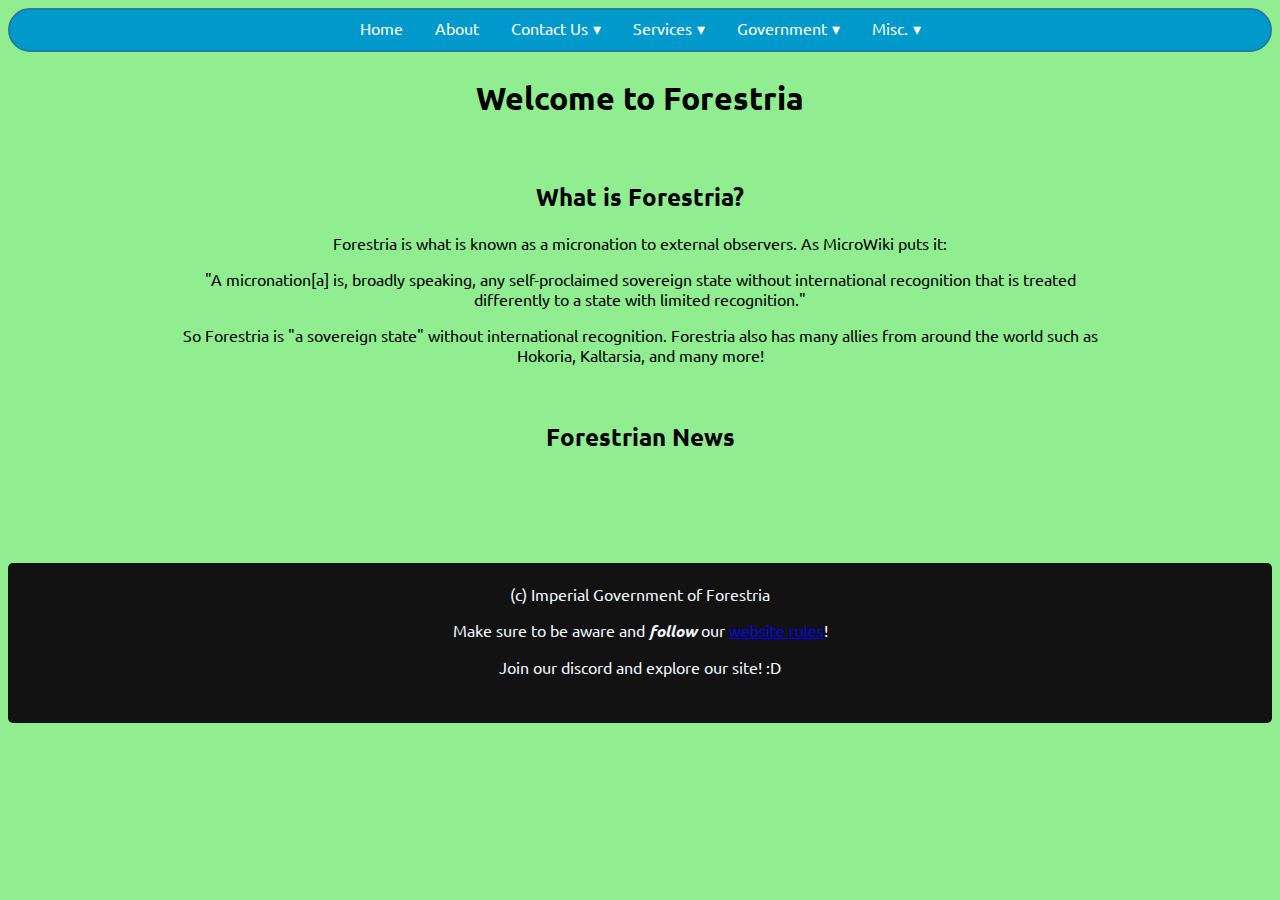
<file: index.html>
<!DOCTYPE html>
<!--UR MOM - What does skibidi ohio rizz mean?
9128345373831272384947
-->
<head>
    <title>Forestria - Main Page</title>
    <link type="icon" href="images/favicon.ico" type="image/x-icon">
    <link rel="stylesheet" href="styling/index.css">
    <link href='http://fonts.googleapis.com/css?family=Ubuntu&subset=cyrillic,latin' rel='stylesheet' type='text/css'/>

</head>
<script>
    function updatemenu() {
        if (document.getElementById('responsive-menu').checked == true) {
            document.getElementById('menu').style.borderBottomRightRadius = '0';
            document.getElementById('menu').style.borderBottomLeftRadius = '0';
        }else{
            document.getElementById('menu').style.borderRadius = '6px';
        }
    }

</script>
<html style="background-color: lightgreen;">
    <!-- Navbar -->
    <nav id='menu'>
        <input type='checkbox' id='responsive-menu' onclick='updatemenu()'><label></label>
        <ul>
          <li><a href='index.html'>Home</a></li>
          <li><a href='about.html'>About</a></li>
          <li><a class='dropdown-arrow' href='contact.html'>Contact Us</a>
            <ul class='sub-menus'>
              <li><a href='https://discord.gg/pZpnPRdWC9'>Discord</a></li>
            </ul>
          </li>
          <li><a class='dropdown-arrow' href='#'>Services</a>
            <ul class='sub-menus'>
              <li><a href='citizenship.html'>Citizenship</a></li>
              <li><a href='ibs.html'>Imperial Border Service</a></li>
              <li><a href='census.html'>Census</a></li>
              <li><a href='diplomacy.html'>Diplomacy</a></li>
            </ul>
          </li>
          <li><a class='dropdown-arrow' href='#'>Government</a>
            <ul class='sub-menus'>
              <li><a href='imperator.html'>Imperial Office</a></li>
              <li><a href='parliament.html'>Parliament</a></li>
              <li><a href='courts.html'>Court System</a></li>
              <li><a href='https://constitution.forestria.xyz'>Constitution</a></li>
              <li><a href='religion.html'>Religion</a></li>
            </ul>
          </li>
          <li><a class='dropdown-arrow' href='#'>Misc.</a>
            <ul class='sub-menus'>
              <li><a href='https://cbit.forestria.xyz/home.html'>CBit Interactive</a></li>
              <li><a href='https://portfolio.forestria.xyz/home.html'>Portfolio</a></li>
              <li><a href='https://catholic.forestria.xyz'>Catholic Wiki</a></li>
              <li><a href='https://misc.forestria.xyz'>Misc.</a></li>
              <li><a href='https://media.forestria.xyz'>Media</a></li>
            </ul>
          </li>
        </ul>
      </nav>

      <!-- Main website content -->
      <!-- Main top image? -->

      <!-- Main body -->
      <main>
        <h1>Welcome to <strong>Forestria</strong></h1>
        <br>
        <h2>What is Forestria?</h2>
        <p>
            Forestria is what is known as a micronation to external observers.
            As MicroWiki puts it:
        </p>
        <blockquote cite="https://micronations.wiki/wiki/Micronation">
            "A micronation[a] is, broadly speaking, any self-proclaimed sovereign state without
            international recognition that is treated differently to a state with limited
            recognition."
        </blockquote>
        <p>
            So Forestria is "a sovereign state" without international recognition.
            Forestria also has many allies from around the world such as Hokoria,
            Kaltarsia, and many more!
        </p>
        <br>
        <h2>Forestrian News</h2>
      </main>
      <footer>
        <p>(c) Imperial Government of Forestria</p>
        <p>Make sure to be aware and <em><i><strong>follow</strong></i></em> our <a href="https://media.forestria.xyz/website/rules.pdf">website rules</a>!</p>
        <p>Join our discord and explore our site! :D</p>
      </footer>
</html>
</file>
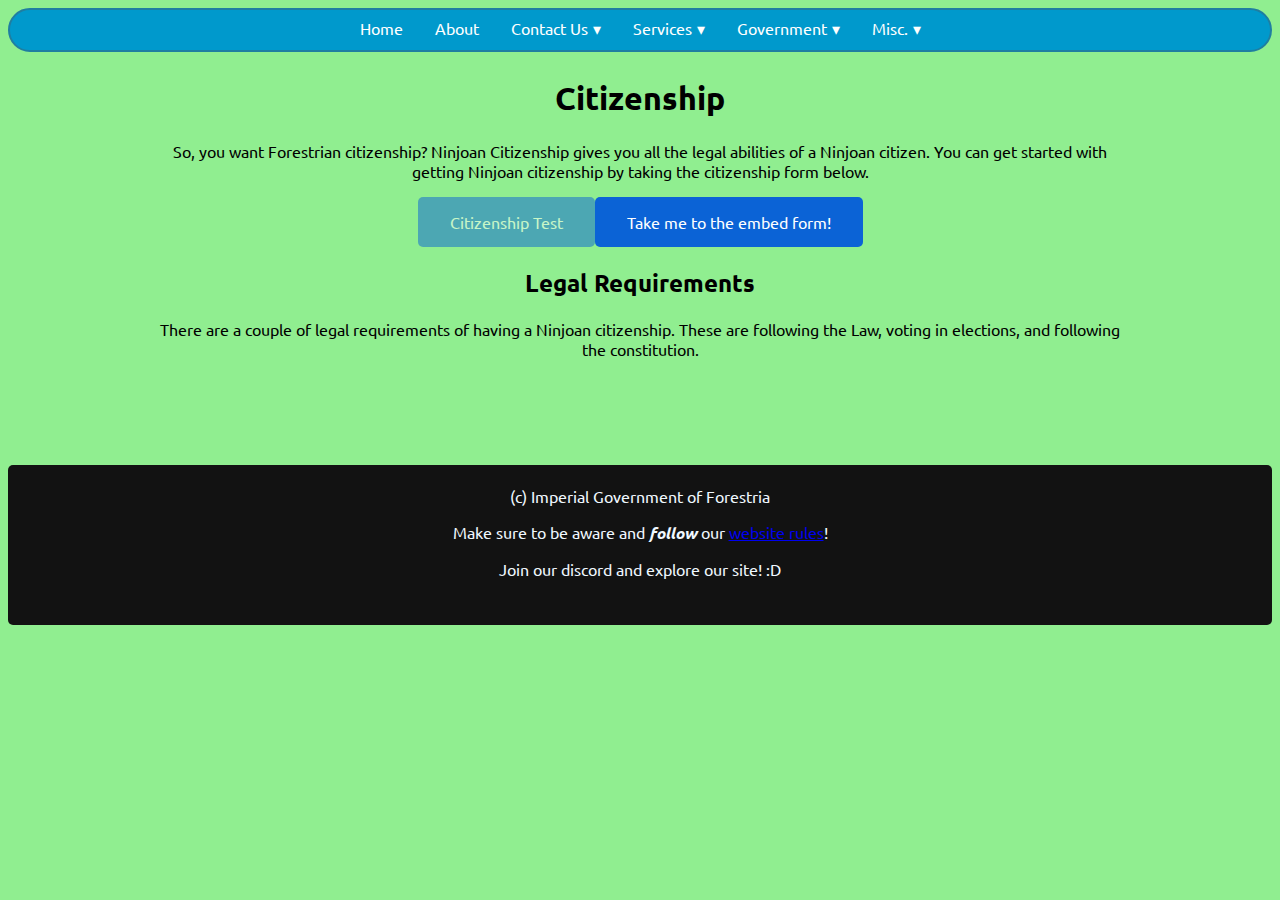
<file: citizenship.html>
<!DOCTYPE html>
<!--UR MOM - What does skibidi ohio rizz mean?
9128345373831272384947
-->
<head>
    <title>Forestria - Main Page</title>
    <link type="icon" href="images/favicon.png" type="image/x-icon">
    <link rel="stylesheet" href="styling/index.css">
    <link href='http://fonts.googleapis.com/css?family=Ubuntu&subset=cyrillic,latin' rel='stylesheet' type='text/css'/>

</head>
<script>
    function updatemenu() {
        if (document.getElementById('responsive-menu').checked == true) {
            document.getElementById('menu').style.borderBottomRightRadius = '0';
            document.getElementById('menu').style.borderBottomLeftRadius = '0';
        }else{
            document.getElementById('menu').style.borderRadius = '6px';
        }
    }

</script>
<html style="background-color: lightgreen;">
    <!-- Navbar -->
    <nav id='menu'>
      <input type='checkbox' id='responsive-menu' onclick='updatemenu()'><label></label>
      <ul>
        <li><a href='index.html'>Home</a></li>
        <li><a href='about.html'>About</a></li>
        <li><a class='dropdown-arrow' href='contact.html'>Contact Us</a>
          <ul class='sub-menus'>
            <li><a href='https://discord.gg/pZpnPRdWC9'>Discord</a></li>
          </ul>
        </li>
        <li><a class='dropdown-arrow' href='#'>Services</a>
          <ul class='sub-menus'>
            <li><a href='citizenship.html'>Citizenship</a></li>
            <li><a href='ibs.html'>Imperial Border Service</a></li>
            <li><a href='census.html'>Census</a></li>
            <li><a href='diplomacy.html'>Diplomacy</a></li>
          </ul>
        </li>
        <li><a class='dropdown-arrow' href='#'>Government</a>
          <ul class='sub-menus'>
            <li><a href='imperator.html'>Imperial Office</a></li>
            <li><a href='parliament.html'>Parliament</a></li>
            <li><a href='courts.html'>Court System</a></li>
            <li><a href='https://constitution.forestria.xyz'>Constitution</a></li>
            <li><a href='religion.html'>Religion</a></li>
          </ul>
        </li>
        <li><a class='dropdown-arrow' href='#'>Misc.</a>
          <ul class='sub-menus'>
            <li><a href='https://cbit.forestria.xyz/home.html'>CBit Interactive</a></li>
            <li><a href='https://portfolio.forestria.xyz/home.html'>Portfolio</a></li>
            <li><a href='https://catholic.forestria.xyz'>Catholic Wiki</a></li>
            <li><a href='https://misc.forestria.xyz'>Misc.</a></li>
            <li><a href='https://media.forestria.xyz'>Media</a></li>
          </ul>
        </li>
      </ul>
    </nav>

      <!-- Main website content -->
      <!-- Main top image? -->

      <!-- Main body -->
      <main>
        <h1>Citizenship</h1>
        <p>So, you want Forestrian citizenship? Ninjoan Citizenship gives you all the legal abilities of a Ninjoan citizen. You can get started with getting Ninjoan citizenship by taking the citizenship form below.</p>
        <a class="btn disabled" href="#">Citizenship Test</a><a class="btn" href="pages/citembed.html">Take me to the embed form!</a>
        <br>
        <h2>Legal Requirements</h2>
        <p>There are a couple of legal requirements of having a Ninjoan citizenship. These are following the Law, voting in elections, and following the constitution.</p>
      </main>
      <footer>
        <p>(c) Imperial Government of Forestria</p>
        <p>Make sure to be aware and <em><i><strong>follow</strong></i></em> our <a href="https://media.forestria.xyz/website/rules.pdf">website rules</a>!</p>
        <p>Join our discord and explore our site! :D</p>
      </footer>
</html>
</file>
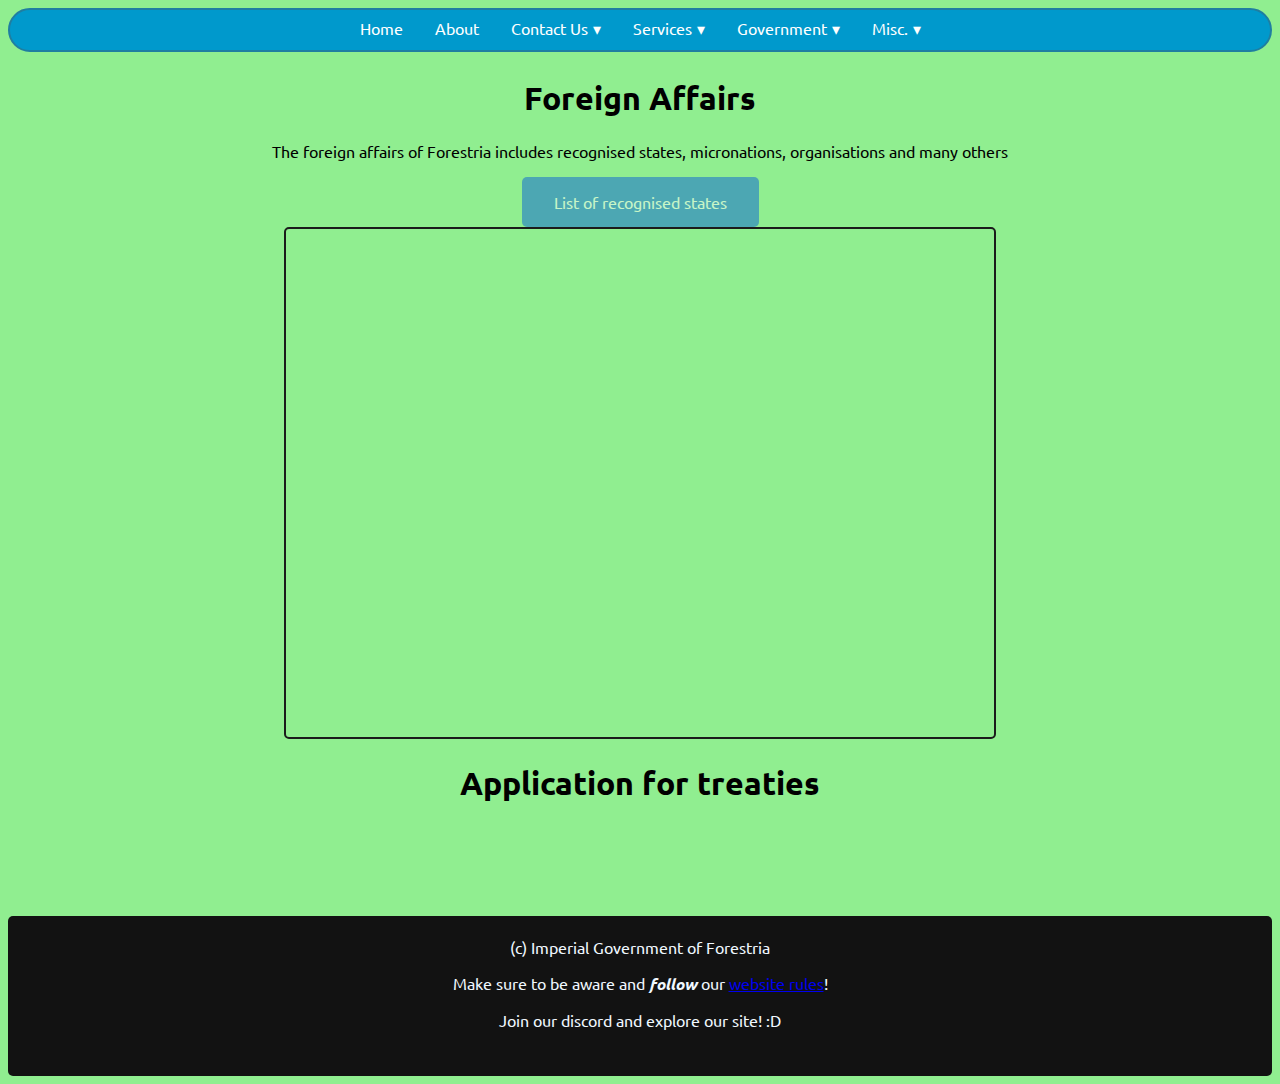
<file: diplomacy.html>
<!DOCTYPE html>
<!--UR MOM - What does skibidi ohio rizz mean?
9128345373831272384947
-->
<head>
    <title>Forestria - Main Page</title>
    <link type="icon" href="images/favicon.png" type="image/x-icon">
    <link rel="stylesheet" href="styling/index.css">
    <link href='http://fonts.googleapis.com/css?family=Ubuntu&subset=cyrillic,latin' rel='stylesheet' type='text/css'/>

</head>
<script>
    function updatemenu() {
        if (document.getElementById('responsive-menu').checked == true) {
            document.getElementById('menu').style.borderBottomRightRadius = '0';
            document.getElementById('menu').style.borderBottomLeftRadius = '0';
        }else{
            document.getElementById('menu').style.borderRadius = '6px';
        }
    }

</script>
<html style="background-color: lightgreen;">
    <!-- Navbar -->
    <nav id='menu'>
      <input type='checkbox' id='responsive-menu' onclick='updatemenu()'><label></label>
      <ul>
        <li><a href='index.html'>Home</a></li>
        <li><a href='about.html'>About</a></li>
        <li><a class='dropdown-arrow' href='contact.html'>Contact Us</a>
          <ul class='sub-menus'>
            <li><a href='https://discord.gg/pZpnPRdWC9'>Discord</a></li>
          </ul>
        </li>
        <li><a class='dropdown-arrow' href='#'>Services</a>
          <ul class='sub-menus'>
            <li><a href='citizenship.html'>Citizenship</a></li>
            <li><a href='ibs.html'>Imperial Border Service</a></li>
            <li><a href='census.html'>Census</a></li>
            <li><a href='diplomacy.html'>Diplomacy</a></li>
          </ul>
        </li>
        <li><a class='dropdown-arrow' href='#'>Government</a>
          <ul class='sub-menus'>
            <li><a href='imperator.html'>Imperial Office</a></li>
            <li><a href='parliament.html'>Parliament</a></li>
            <li><a href='courts.html'>Court System</a></li>
            <li><a href='https://constitution.forestria.xyz'>Constitution</a></li>
            <li><a href='religion.html'>Religion</a></li>
          </ul>
        </li>
        <li><a class='dropdown-arrow' href='#'>Misc.</a>
          <ul class='sub-menus'>
            <li><a href='https://cbit.forestria.xyz/home.html'>CBit Interactive</a></li>
            <li><a href='https://portfolio.forestria.xyz/home.html'>Portfolio</a></li>
            <li><a href='https://catholic.forestria.xyz'>Catholic Wiki</a></li>
            <li><a href='https://misc.forestria.xyz'>Misc.</a></li>
            <li><a href='https://media.forestria.xyz'>Media</a></li>
          </ul>
        </li>
      </ul>
    </nav>

      <!-- Main website content -->
      <!-- Main top image? -->

      <!-- Main body -->
      <main>
        <h1>Foreign Affairs</h1>
        <p>The foreign affairs of Forestria includes recognised states, micronations, organisations and many others</p>
        <a class="btn disabled" href="#">List of recognised states</a><br> <!--replace with recognised states-->
        <iframe src="https://docs.google.com/document/d/1cp0RsLFhk21ubkJZE6iV6-wbftd7wu9Af843qEngemo/edit?usp=sharing?embedded=true" width="700" height="500" frameborder="0" marginheight="0" marginwidth="0">Leuen!</iframe>
        <br>
        <h1>Application for treaties</h1>
      </main>
      <footer>
        <p>(c) Imperial Government of Forestria</p>
        <p>Make sure to be aware and <em><i><strong>follow</strong></i></em> our <a href="https://media.forestria.xyz/website/rules.pdf">website rules</a>!</p>
        <p>Join our discord and explore our site! :D</p>

      </footer>
</html>
</file>
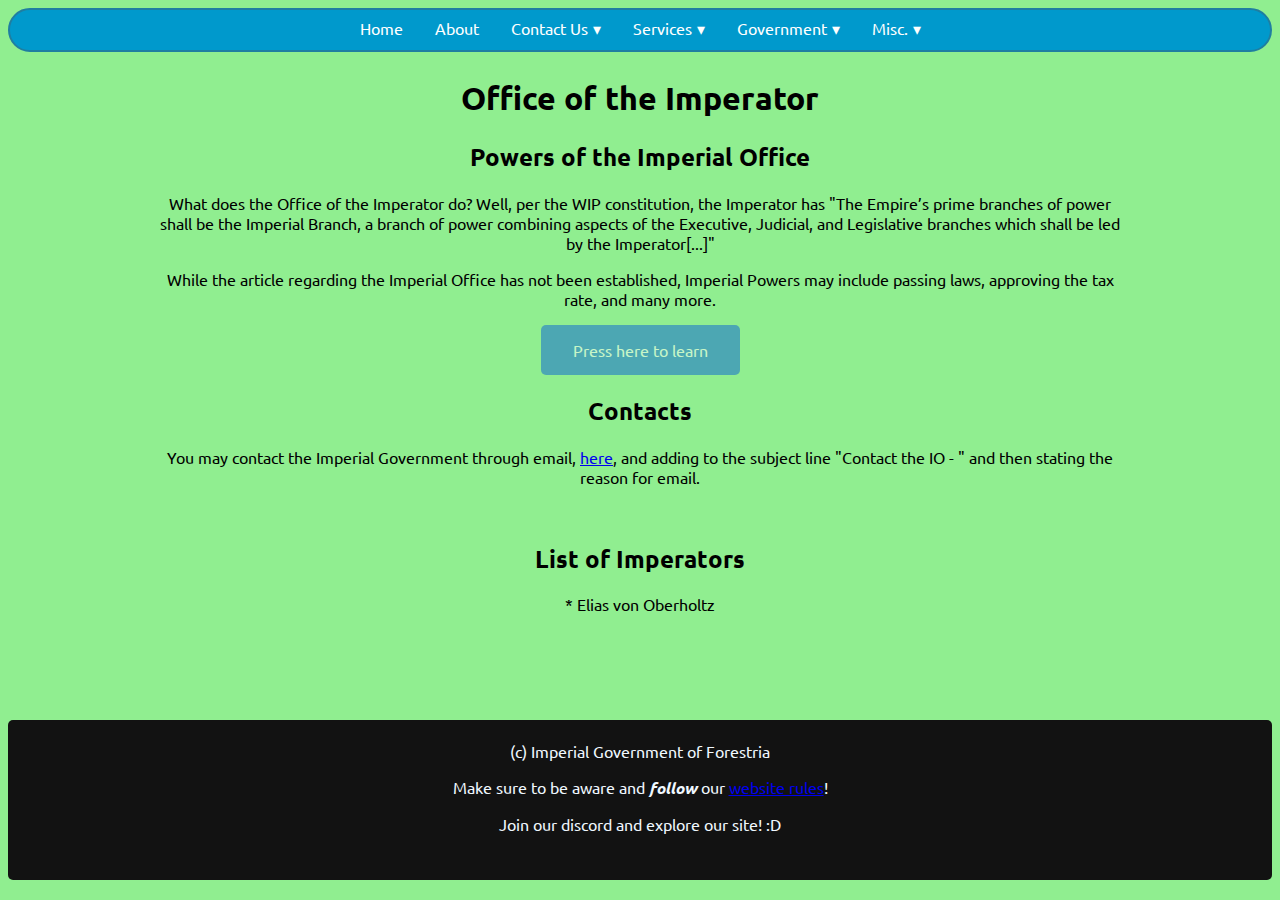
<file: imperator.html>
<!DOCTYPE html>
<!--UR MOM - What does skibidi ohio rizz mean?
9128345373831272384947

2500 x1540
-->
<head>
    <title>Forestria - Imperial Office</title>
    <link type="icon" href="/images/favicon.png" type="image/x-icon">
    <link rel="stylesheet" href="styling/index.css">
    <link href='http://fonts.googleapis.com/css?family=Ubuntu&subset=cyrillic,latin' rel='stylesheet' type='text/css'/>

</head>
<script>
    function updatemenu() {
        if (document.getElementById('responsive-menu').checked == true) {
            document.getElementById('menu').style.borderBottomRightRadius = '0';
            document.getElementById('menu').style.borderBottomLeftRadius = '0';
        }else{
            document.getElementById('menu').style.borderRadius = '6px';
        }
    }

</script>
<html style="background-color: lightgreen;">
    <!-- Navbar -->
    <nav id='menu'>
      <input type='checkbox' id='responsive-menu' onclick='updatemenu()'><label></label>
      <ul>
        <li><a href='index.html'>Home</a></li>
        <li><a href='about.html'>About</a></li>
        <li><a class='dropdown-arrow' href='contact.html'>Contact Us</a>
          <ul class='sub-menus'>
            <li><a href='https://discord.gg/pZpnPRdWC9'>Discord</a></li>
          </ul>
        </li>
        <li><a class='dropdown-arrow' href='#'>Services</a>
          <ul class='sub-menus'>
            <li><a href='citizenship.html'>Citizenship</a></li>
            <li><a href='ibs.html'>Imperial Border Service</a></li>
            <li><a href='census.html'>Census</a></li>
            <li><a href='diplomacy.html'>Diplomacy</a></li>
          </ul>
        </li>
        <li><a class='dropdown-arrow' href='#'>Government</a>
          <ul class='sub-menus'>
            <li><a href='imperator.html'>Imperial Office</a></li>
            <li><a href='parliament.html'>Parliament</a></li>
            <li><a href='courts.html'>Court System</a></li>
            <li><a href='https://constitution.forestria.xyz'>Constitution</a></li>
            <li><a href='religion.html'>Religion</a></li>
          </ul>
        </li>
        <li><a class='dropdown-arrow' href='#'>Misc.</a>
          <ul class='sub-menus'>
            <li><a href='https://cbit.forestria.xyz/home.html'>CBit Interactive</a></li>
            <li><a href='https://portfolio.forestria.xyz/home.html'>Portfolio</a></li>
            <li><a href='https://catholic.forestria.xyz'>Catholic Wiki</a></li>
            <li><a href='https://misc.forestria.xyz'>Misc.</a></li>
            <li><a href='https://media.forestria.xyz'>Media</a></li>
          </ul>
        </li>
      </ul>
    </nav>

      <!-- Main website content -->
      <!-- Main top image? -->

      <!-- Main body -->
      <main>
        <h1>Office of the Imperator</h1>
        <h2>Powers of the Imperial Office</h2>        
        <p>What does the Office of the Imperator do? Well, per the WIP constitution, the Imperator has "The Empire’s prime branches of power shall be the Imperial Branch, a branch of power combining aspects of the Executive, Judicial, and Legislative branches which shall be led by the Imperator[...]"</p>
        <p>While the article regarding the Imperial Office has not been established, Imperial Powers may include passing laws, approving the tax rate, and many more.</p>
        <a class=" btn disabled" href="#">Press here to learn</a> <!--Change to constitution.forestria.xyz when we get the domain-->
        <br>
        <h2>Contacts</h2>
        <p>You may contact the Imperial Government through email, <a href="mailto:forestriaeon.gov@gmail.com">here</a>, and adding to the subject line "Contact the IO - " and then stating the reason for email.</p>
        <br>
        <h2>List of Imperators</h2>
        <p>* Elias von Oberholtz</p>
      </main>
      <footer>
        <p>(c) Imperial Government of Forestria</p>
        <p>Make sure to be aware and <em><i><strong>follow</strong></i></em> our <a href="https://media.forestria.xyz/website/rules.pdf">website rules</a>!</p>
        <p>Join our discord and explore our site! :D</p>
      </footer>
</html>
</file>
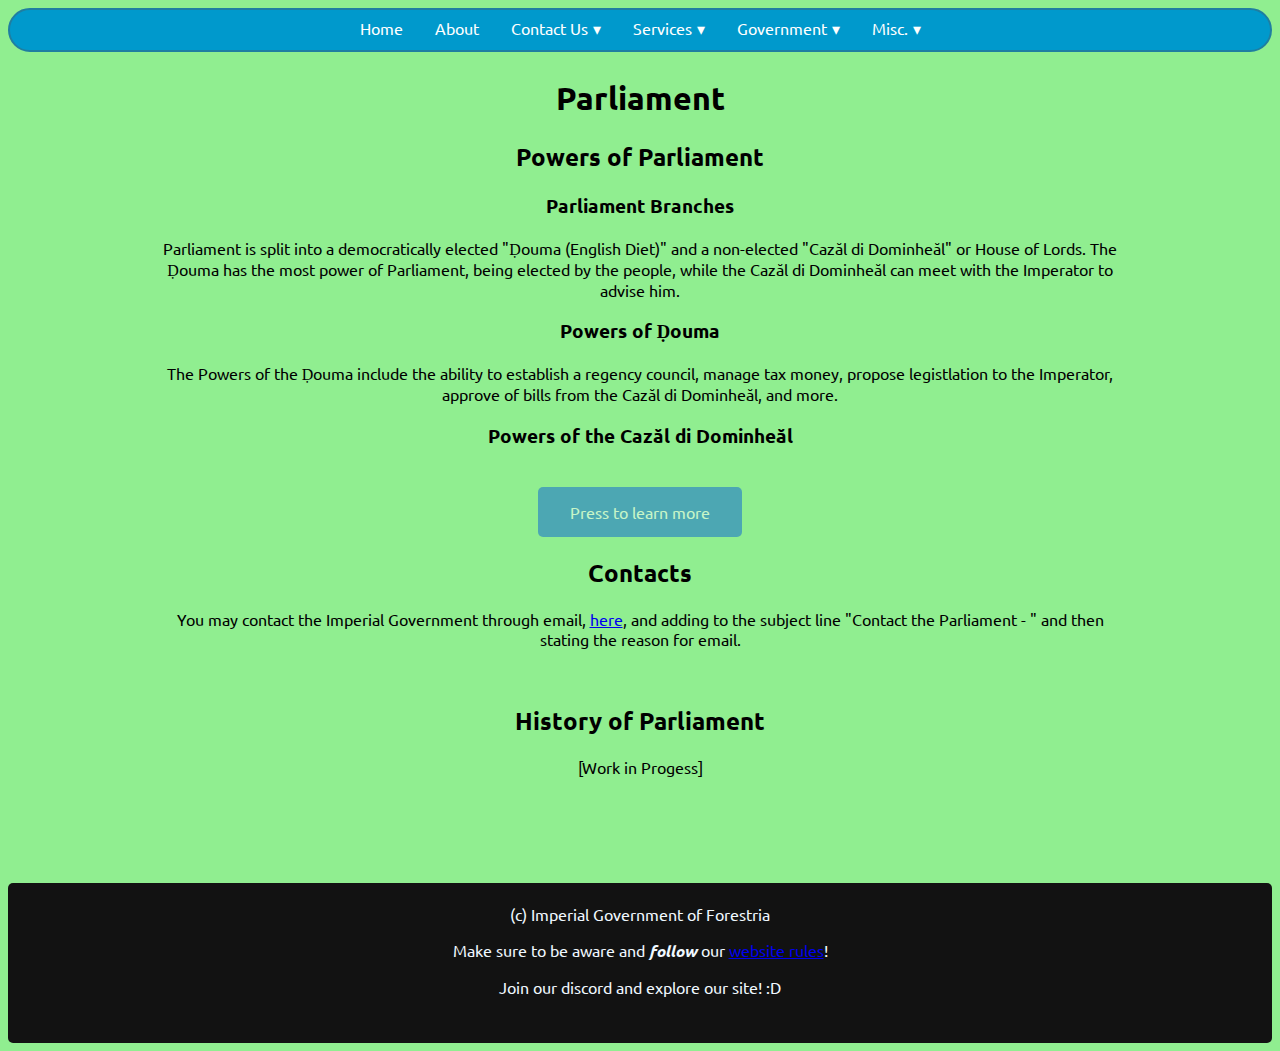
<file: parliament.html>
<!DOCTYPE html>
<!--UR MOM - What does skibidi ohio rizz mean?
9128345373831272384947
-->
<head>
    <title>Forestria - Parliament</title>
    <link type="icon" href="/images/favicon.png" type="image/x-icon">
    <link rel="stylesheet" href="styling/index.css">
    <link href='http://fonts.googleapis.com/css?family=Ubuntu&subset=cyrillic,latin' rel='stylesheet' type='text/css'/>

</head>
<script>
    function updatemenu() {
        if (document.getElementById('responsive-menu').checked == true) {
            document.getElementById('menu').style.borderBottomRightRadius = '0';
            document.getElementById('menu').style.borderBottomLeftRadius = '0';
        }else{
            document.getElementById('menu').style.borderRadius = '6px';
        }
    }

</script>
<html style="background-color: lightgreen;">
    <!-- Navbar -->
    <nav id='menu'>
      <input type='checkbox' id='responsive-menu' onclick='updatemenu()'><label></label>
      <ul>
        <li><a href='index.html'>Home</a></li>
        <li><a href='about.html'>About</a></li>
        <li><a class='dropdown-arrow' href='contact.html'>Contact Us</a>
          <ul class='sub-menus'>
            <li><a href='https://discord.gg/pZpnPRdWC9'>Discord</a></li>
          </ul>
        </li>
        <li><a class='dropdown-arrow' href='#'>Services</a>
          <ul class='sub-menus'>
            <li><a href='citizenship.html'>Citizenship</a></li>
            <li><a href='ibs.html'>Imperial Border Service</a></li>
            <li><a href='census.html'>Census</a></li>
            <li><a href='diplomacy.html'>Diplomacy</a></li>
          </ul>
        </li>
        <li><a class='dropdown-arrow' href='#'>Government</a>
          <ul class='sub-menus'>
            <li><a href='imperator.html'>Imperial Office</a></li>
            <li><a href='parliament.html'>Parliament</a></li>
            <li><a href='courts.html'>Court System</a></li>
            <li><a href='https://constitution.forestria.xyz'>Constitution</a></li>
            <li><a href='religion.html'>Religion</a></li>
          </ul>
        </li>
        <li><a class='dropdown-arrow' href='#'>Misc.</a>
          <ul class='sub-menus'>
            <li><a href='https://cbit.forestria.xyz/home.html'>CBit Interactive</a></li>
            <li><a href='https://portfolio.forestria.xyz/home.html'>Portfolio</a></li>
            <li><a href='https://catholic.forestria.xyz'>Catholic Wiki</a></li>
            <li><a href='https://misc.forestria.xyz'>Misc.</a></li>
            <li><a href='https://media.forestria.xyz'>Media</a></li>
          </ul>
        </li>
      </ul>
    </nav>


      <!-- Main website content -->
      <!-- Main top image? -->

      <!-- Main body -->
      <main>
        <h1>Parliament</h1>
        <h2>Powers of Parliament</h2>
        <h3>Parliament Branches</h3>
        <p>Parliament is split into a democratically elected "Ḍouma (English Diet)" and a non-elected "Cazăl di Dominheăl" or House of Lords. The Ḍouma has the most power of Parliament, being elected by the people, while the Cazăl di Dominheăl can meet with the Imperator to advise him.</p>
        <h3>Powers of Ḍouma</h3>
        <p>The Powers of the Ḍouma include the ability to establish a regency council, manage tax money, propose legistlation to the Imperator, approve of bills from the Cazăl di Dominheăl, and more.</p>
        <h3>Powers of the Cazăl di Dominheăl</h3>
        <br>
        <a class="btn disabled" href="#">Press to learn more</a> <!--Change to constitution.forestria.xyz-->
        <br>
        <h2>Contacts</h2>
        <p>You may contact the Imperial Government through email, <a href="mailto:forestriaeon.gov@gmail.com">here</a>, and adding to the subject line "Contact the Parliament - " and then stating the reason for email.</p>
        <br>
        <h2>History of Parliament</h2>
        <p>[Work in Progess]</p>
      </main>
      <footer>
        <p>(c) Imperial Government of Forestria</p>
        <p>Make sure to be aware and <em><i><strong>follow</strong></i></em> our <a href="https://media.forestria.xyz/website/rules.pdf">website rules</a>!</p>
        <p>Join our discord and explore our site! :D</p>
      </footer>
</html>
</file>
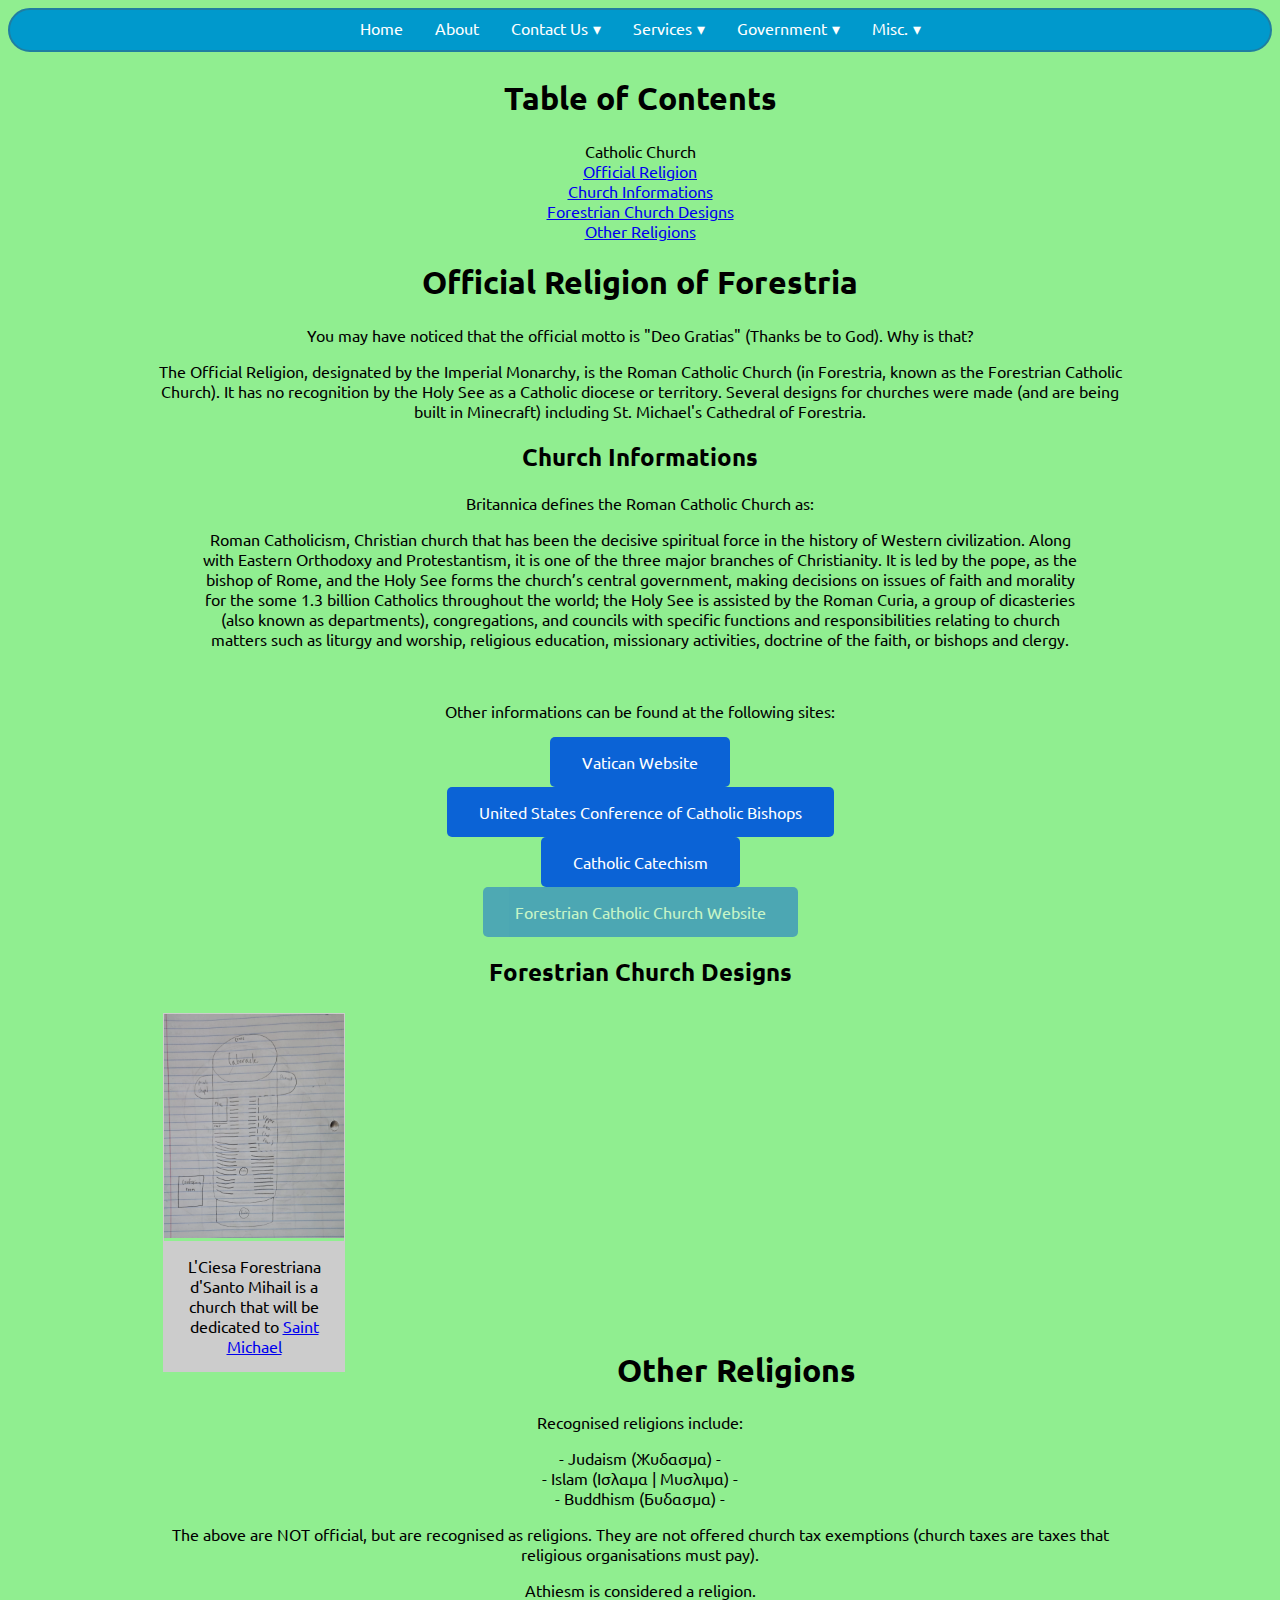
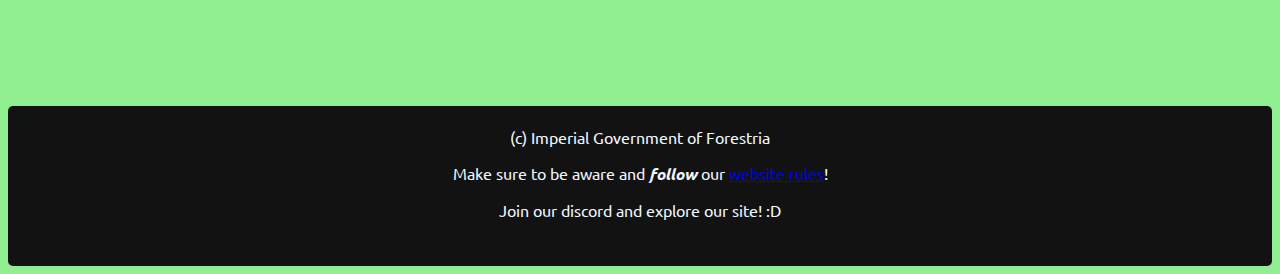
<file: religion.html>
<!DOCTYPE html>
<!--UR MOM - What does skibidi ohio rizz mean?
9128345373831272384947
-->
<head>
    <title>Forestria - Main Page</title>
    <link type="icon" href="images/favicon.png" type="image/x-icon">
    <link rel="stylesheet" href="styling/index.css">
    <link href='http://fonts.googleapis.com/css?family=Ubuntu&subset=cyrillic,latin' rel='stylesheet' type='text/css'/>

</head>
<script>
    function updatemenu() {
        if (document.getElementById('responsive-menu').checked == true) {
            document.getElementById('menu').style.borderBottomRightRadius = '0';
            document.getElementById('menu').style.borderBottomLeftRadius = '0';
        }else{
            document.getElementById('menu').style.borderRadius = '6px';
        }
    }

</script>
<html style="background-color: lightgreen;">
    <!-- Navbar -->
    <nav id='menu'>
      <input type='checkbox' id='responsive-menu' onclick='updatemenu()'><label></label>
      <ul>
        <li><a href='index.html'>Home</a></li>
        <li><a href='about.html'>About</a></li>
        <li><a class='dropdown-arrow' href='contact.html'>Contact Us</a>
          <ul class='sub-menus'>
            <li><a href='https://discord.gg/pZpnPRdWC9'>Discord</a></li>
          </ul>
        </li>
        <li><a class='dropdown-arrow' href='#'>Services</a>
          <ul class='sub-menus'>
            <li><a href='citizenship.html'>Citizenship</a></li>
            <li><a href='ibs.html'>Imperial Border Service</a></li>
            <li><a href='census.html'>Census</a></li>
            <li><a href='diplomacy.html'>Diplomacy</a></li>
          </ul>
        </li>
        <li><a class='dropdown-arrow' href='#'>Government</a>
          <ul class='sub-menus'>
            <li><a href='imperator.html'>Imperial Office</a></li>
            <li><a href='parliament.html'>Parliament</a></li>
            <li><a href='courts.html'>Court System</a></li>
            <li><a href='https://constitution.forestria.xyz'>Constitution</a></li>
            <li><a href='religion.html'>Religion</a></li>
          </ul>
        </li>
        <li><a class='dropdown-arrow' href='#'>Misc.</a>
          <ul class='sub-menus'>
            <li><a href='https://cbit.forestria.xyz/home.html'>CBit Interactive</a></li>
            <li><a href='https://portfolio.forestria.xyz/home.html'>Portfolio</a></li>
            <li><a href='https://catholic.forestria.xyz'>Catholic Wiki</a></li>
            <li><a href='https://misc.forestria.xyz'>Misc.</a></li>
            <li><a href='https://media.forestria.xyz'>Media</a></li>
          </ul>
        </li>
      </ul>
    </nav>

      <!-- Main website content -->
      <!-- Main top image? -->

      <!-- Main body -->
    <main>
        <h1>Table of Contents</h1>
        <p>Catholic Church<br><a href="#officialReligion">Official Religion</a><br><a href="#ofRInfo">Church Informations</a><br><a href="#forestrianChurches">Forestrian Church Designs</a><br><a href="#otherReligions">Other Religions</a></p>
        <h1 id="officialReligion">Official Religion of Forestria</h1>
        <p>You may have noticed that the official motto is "Deo Gratias" (Thanks be to God). Why is that?</p>
        <p>The Official Religion, designated by the Imperial Monarchy, is the Roman Catholic Church (in Forestria, known as the Forestrian Catholic Church). It has no recognition by the Holy See as a Catholic diocese or territory. Several designs for churches were made (and are being built in Minecraft) including St. Michael's Cathedral of Forestria.</p>
        <h2 id="ofRInfo">Church Informations</h2>
        <p>Britannica defines the Roman Catholic Church as:</p>
        <blockquote cite="https://www.britannica.com/topic/Roman-Catholicism">Roman Catholicism, Christian church that has been the decisive spiritual force in the history of Western civilization. Along with Eastern Orthodoxy and Protestantism, it is one of the three major branches of Christianity. It is led by the pope, as the bishop of Rome, and the Holy See forms the church’s central government, making decisions on issues of faith and morality for the some 1.3 billion Catholics throughout the world; the Holy See is assisted by the Roman Curia, a group of dicasteries (also known as departments), congregations, and councils with specific functions and responsibilities relating to church matters such as liturgy and worship, religious education, missionary activities, doctrine of the faith, or bishops and clergy.</blockquote>
        <br>
        <p>Other informations can be found at the following sites:</p>
        <a class="btn" href="https://www.vatican.va">Vatican Website</a><br>
        <a class="btn" href="https://www.usccb.org/">United States Conference of Catholic Bishops</a><br>
        <a class="btn" href="https://www.vatican.va/archive/ccc/index.htm">Catholic Catechism</a><br>
        <a class="btn disabled" href="###">Forestrian Catholic Church Website</a> <!--Update when ready-->
        <br>
        <h2 id="forestrianChurches">Forestrian Church Designs</h2>
        <div class="gallery">
            <a target="_blank" href="images/religious/l'ciesa forestriana d'santo mihail.png">
              <img src="images/religious/l'ciesa forestriana d'santo mihail.png" alt="Λ'Κιεσα Φορεστριανα δ'Σαντο Μιχαιλ" width="600" height="400">
            </a>
            <div class="desc">L'Ciesa Forestriana d'Santo Mihail is a church that will be dedicated to <a href="https://en.wikipedia.org/wiki/Michael_(archangel)">Saint Michael</a></div>
          </div><br><br><br><br><br><br><br>
        <br><br></div><br><br><br><br><br><br><br>
        <h1 id="otherReligions">Other Religions</h1>
        <p>Recognised religions include:</p>
        <p>
            - Judaism (Жυδασμα) -<br>
            - Islam (Ισλαμα | Μυσλιμα) -<br>
            - Buddhism (Бυδασμα) -<br>
        </p>
        <p>The above are NOT official, but are recognised as religions. They are not offered church tax exemptions (church taxes are taxes that religious organisations must pay).</p>
        <p>Athiesm is considered a religion.</p>
    </main>
    <footer>
        <p>(c) Imperial Government of Forestria</p>
        <p>Make sure to be aware and <em><i><strong>follow</strong></i></em> our <a href="https://media.forestria.xyz/website/rules.pdf">website rules</a>!</p>
        <p>Join our discord and explore our site! :D</p>
      </footer>
</html>
</file>
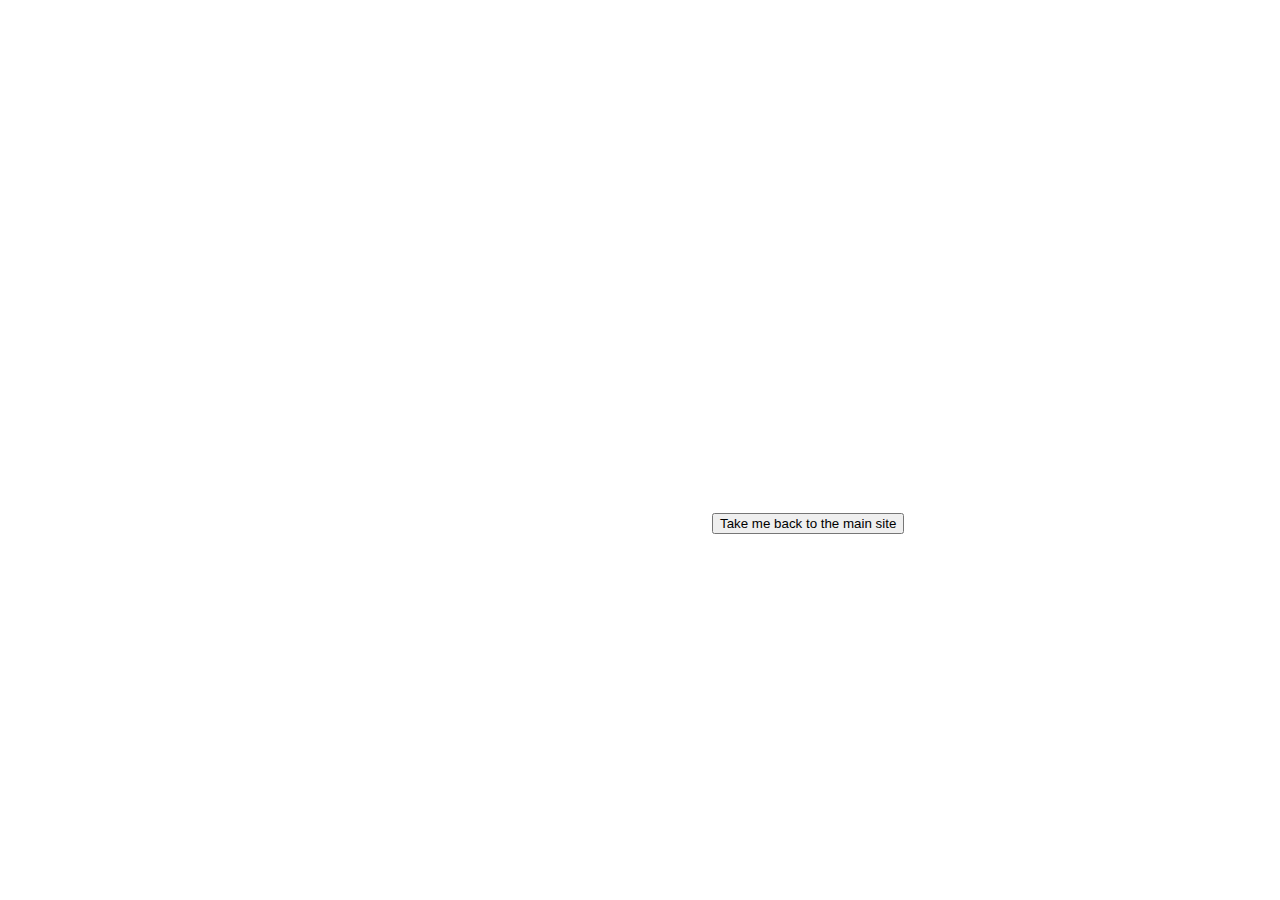
<file: pages/citembed.html>
<!DOCTYPE html>
<html lang="en">
    <head>
        <title>Citizen form - Embed</title>
    </head>
    <body>
        <iframe src="https://docs.google.com/forms/d/e/1FAIpQLSd9zDRSzbdr41WIT9qS7NIddfCG-Ym2JJ_fjW7462QRTuqi_A/viewform?embedded=true" width="700" height="520" frameborder="0" marginheight="0" marginwidth="0">Loading…</iframe>
        <a href="../index.html"><button type="button">Take me back to the main site</button></a>
    </body>
</html>
</file>
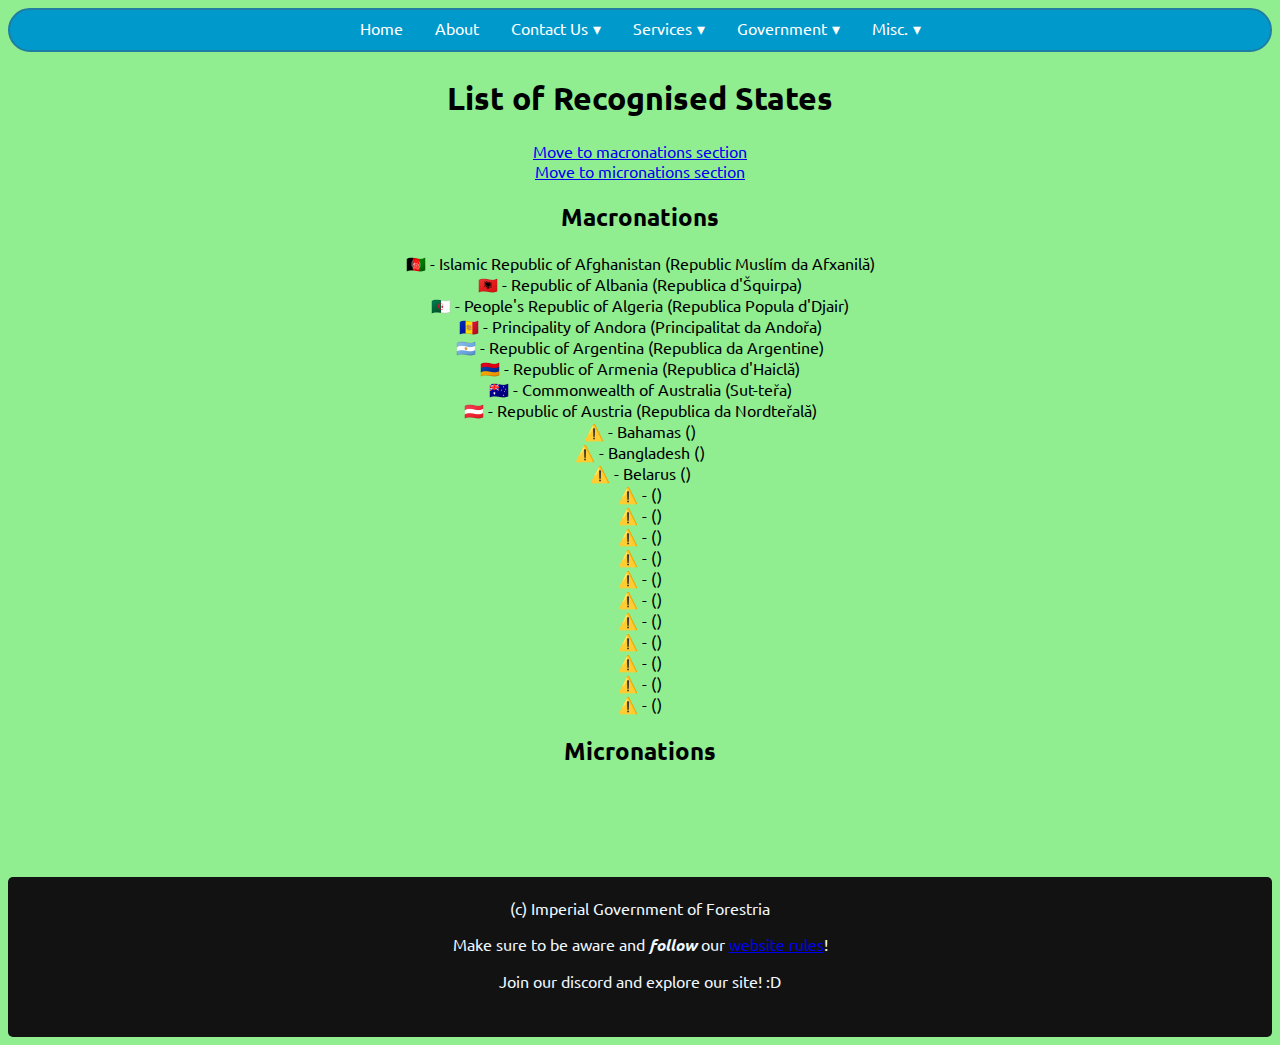
<file: pages/recognisedStates.html>
<!DOCTYPE html>
<!--UR MOM - What does skibidi ohio rizz mean?
9128345373831272384947
-->
<head>
    <title>Forestria - Main Page</title>
    <link type="icon" href="../images/favicon.png" type="image/x-icon">
    <link rel="stylesheet" href="../styling/index.css">
    <link href='http://fonts.googleapis.com/css?family=Ubuntu&subset=cyrillic,latin' rel='stylesheet' type='text/css'/>

</head>
<script>
    function updatemenu() {
        if (document.getElementById('responsive-menu').checked == true) {
            document.getElementById('menu').style.borderBottomRightRadius = '0';
            document.getElementById('menu').style.borderBottomLeftRadius = '0';
        }else{
            document.getElementById('menu').style.borderRadius = '6px';
        }
    }

</script>
<html style="background-color: lightgreen;">
    <!-- Navbar -->
    <nav id='menu'>
        <input type='checkbox' id='responsive-menu' onclick='updatemenu()'><label></label>
        <ul>
          <li><a href='../index.html'>Home</a></li>
          <li><a href='../about.html'>About</a></li>
          <li><a class='dropdown-arrow' href='../contact.html'>Contact Us</a>
            <ul class='sub-menus'>
              <li><a href='https://discord.gg/pZpnPRdWC9'>Discord</a></li>
            </ul>
          </li>
          <li><a class='dropdown-arrow' href='#'>Services</a>
            <ul class='sub-menus'>
              <li><a href='../citizenship.html'>Citizenship</a></li>
              <li><a href='../ibs.html'>Imperial Border Service</a></li>
              <li><a href='../census.html'>Census</a></li>
              <li><a href='../diplomacy.html'>Diplomacy</a></li>
            </ul>
          </li>
          <li><a class='dropdown-arrow' href='#'>Government</a>
            <ul class='sub-menus'>
              <li><a href='../imperator.html'>Imperial Office</a></li>
              <li><a href='../parliament.html'>Parliament</a></li>
              <li><a href='../courts.html'>Court System</a></li>
              <li><a href='https://constitution.forestria.xyz'>Constitution</a></li>
            </ul>
          </li>
          <li><a class='dropdown-arrow' href='#'>Misc.</a>
            <ul class='sub-menus'>
              <li><a href='https://cbit.forestria.xyz/home.html'>CBit Interactive</a></li>
              <li><a href='https://portfolio.forestria.xyz/home.html'>Portfolio</a></li>
              <li><a href='https://catholic.forestria.xyz'>Catholic Wiki</a></li>
              <li><a href='https://misc.forestria.xyz'>Misc.</a></li>
              <li><a href='https://media.forestria.xyz'>Media</a></li>
            </ul>
          </li>
        </ul>
      </nav>

      <!-- Main website content -->
      <!-- Main top image? -->

      <!-- Main body -->
      <main>
        <h1>List of Recognised States</h1>
        <p><a href="#macronations">Move to macronations section</a><br><a href="#micronations">Move to micronations section</a></p>
        <h2 id="macronations">Macronations</h2>
        <p>
            🇦🇫 - Islamic Republic of Afghanistan (Republic Muslím da Afxanilă)<br>
            🇦🇱 - Republic of Albania (Republica d'Šquirpa)<br>
            🇩🇿 - People's Republic of Algeria (Republica Popula d'Djair)<br>
            🇦🇩 - Principality of Andora (Principalitat da Andořa)<br>
            🇦🇷 - Republic of Argentina (Republica da Argentine)<br>
            🇦🇲 - Republic of Armenia (Republica d'Haiclă)<br>
            🇦🇺 - Commonwealth of Australia (Sut-teřa)<br>
            🇦🇹 - Republic of Austria (Republica da Nordteřală)<br>
            ⚠️ - Bahamas ()<br>
            ⚠️ - Bangladesh ()<br>
            ⚠️ - Belarus ()<br>
            ⚠️ -  ()<br>
            ⚠️ -  ()<br>
            ⚠️ -  ()<br>
            ⚠️ -  ()<br>
            ⚠️ -  ()<br>
            ⚠️ -  ()<br>
            ⚠️ -  ()<br>
            ⚠️ -  ()<br>
            ⚠️ -  ()<br>
            ⚠️ -  ()<br>
            ⚠️ -  ()<br>
        </p>
        <h2 id="micronations">Micronations</h2>
      </main>
      <footer>
        <p>(c) Imperial Government of Forestria</p>
        <p>Make sure to be aware and <em><i><strong>follow</strong></i></em> our <a href="https://media.forestria.xyz/website/rules.pdf">website rules</a>!</p>
        <p>Join our discord and explore our site! :D</p>
      </footer>
</html>
</file>
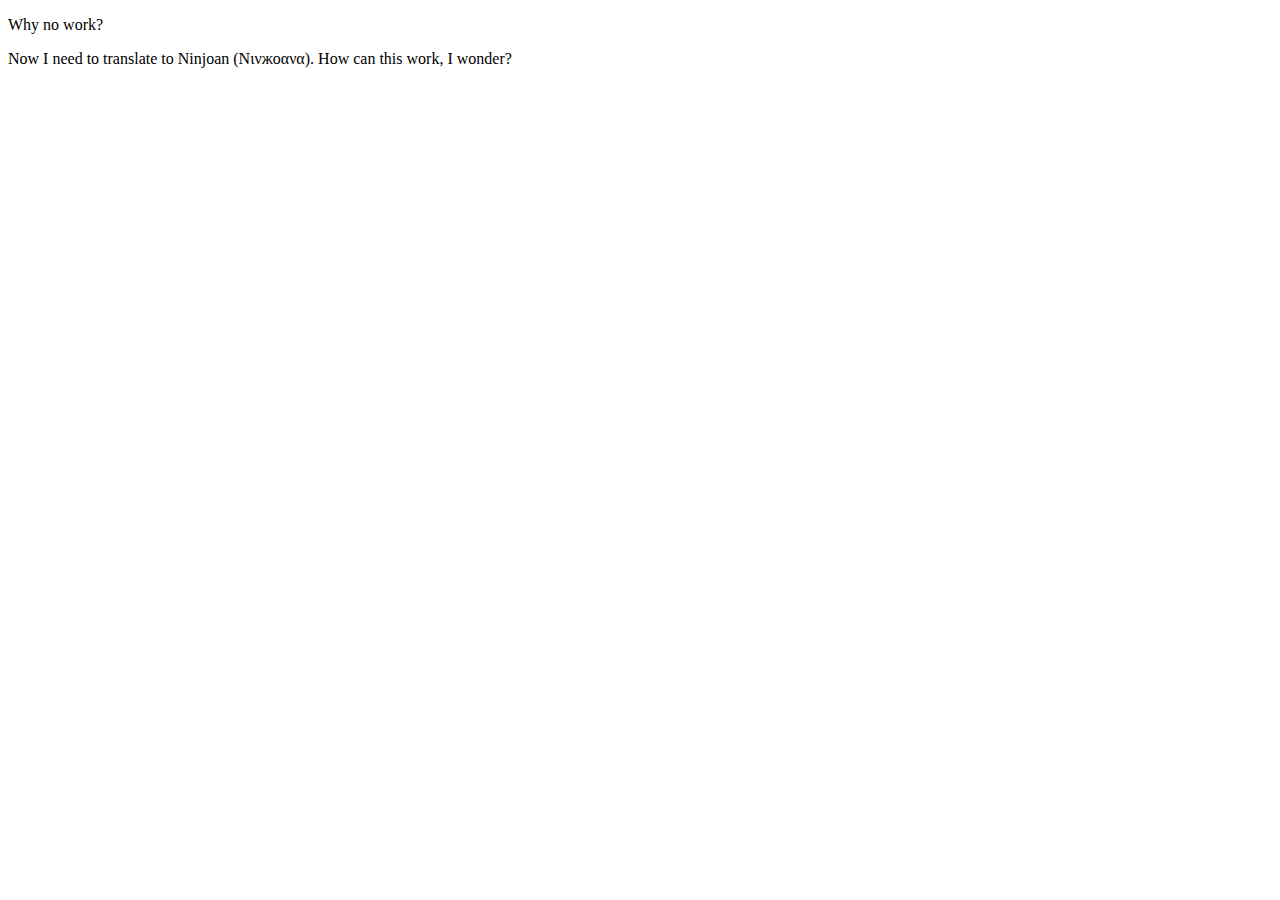
<file: testing/test1.html>
<!--This test is on google translate-->

<!DOCTYPE html>
<html lang="en-US">
<body>

    <div id="google_translate_element"></div>
    <script type="text/javascript">// <![CDATA[
    function googleTranslateElementInit() {
    new google.translate.TranslateElement({pageLanguage: 'en', layout: google.translate.TranslateElement.InlineLayout.SIMPLE}, 'google_translate_element');
    }
    // ]]></script>
    <script src="https://translate.google.com/translate_a/element.js?cb=googleTranslateElementInit"></script>
    <p>Why no work?</p>
    <p>Now I need to translate to Ninjoan (Νινжοανα). How can this work, I wonder? </p>
</body>
</html>
</file>
<file: styling/index.css>
#menu {
	background: #0099CC;
	height: 40px;
	border-radius: 25px;
	border: 2px solid #1F7EA1;
	font-family: "ubuntu";
	transition-duration: 0.2s;
}
#menu ul, #menu li {
	margin: 0 auto;
	padding: 0;
	list-style: none
}
#menu ul {
	width: 100%;
	text-align: center;
}
#menu li {
	display: inline-block;
	position: relative;
}
#menu a {
	display: block;
	line-height: 36px;
	padding: 0 14px;
	text-decoration: none;
	color: #FFFFFF;
	font-size: 16px;
}
#menu a.dropdown-arrow:after {
	content: "\25BE";
	margin-left: 5px;
}
#menu li a:hover {
	color: #0099CC;
	background: #F2F2F2;
}
#menu input {
	display: none;
	margin: 0;
	padding: 0;
	height: 40px;
	width: 100%;
	opacity: 0;
	cursor: pointer
}
#menu label {
	display: none;
	line-height: 36px;
	text-align: center;
	position: absolute;
	left: 35px
}
#menu label:before {
	font-size: 1.6em;
	color: #FFFFFF;
	content: "\2261"; 
	margin-left: 20px;
}
#menu ul.sub-menus{
	height: auto;
	overflow: hidden;
	width: 170px;
	background: #4E91CC;
	position: absolute;
	z-index: 99;
	display: none;
}
#menu ul.sub-menus li {
	display: block;
	text-align: left;
	width: 100%;
}
#menu ul.sub-menus a {
	color: #FFFFFF;
	font-size: 16px;
}
#menu li:hover ul.sub-menus {
	display: block
}
#menu ul.sub-menus a:hover{
	background: #F2F2F2;
	color: #444444;
}
@media screen and (max-width: 800px){
	#menu {position:relative}
	#menu ul {background:#4E91CC;position:absolute;top:100%;right:0;left:0;z-index:3;height:auto;display:none;text-align:left;}
	#menu ul.sub-menus {width:100%;position:static;}
	#menu ul.sub-menus a {padding-left:30px;}
	#menu li {display:block;float:none;width:auto;}
	#menu input, #menu label {position:absolute;top:0;left:0;display:block}
	#menu input {z-index:4}
	#menu input:checked + label {color:#FFFFFF}
	#menu input:checked + label:before {content:"\00d7"}
	#menu input:checked ~ ul {display:block}
}



main {
	font-family: "ubuntu";
	text-align: center;
	padding-left: 150px;
	padding-right: 150px;
	padding-top: 5px;
	padding-bottom: 10px
}

footer {
	background-color: #121212;
	font-family: "ubuntu";
	color: aliceblue;
	text-align: center;
	border-radius: 5px;
	padding-top: 5px;
	padding-left: 30px;
	padding-right: 30px;
	padding-bottom: 5px;
	transition-duration: 0.2s;

	clear: both;
    position: relative;
    height: 150px;
    margin-top: 80px;
}
footer:hover {
	border-radius: 25px; 
	background-color: #1b1b1b;
}

button {
	background-color: #0b63d6; /* Green */
	border: none;
	color: white;
	padding: 15px 32px;
	text-align: center;
	text-decoration: none;
	display: inline-block;
	font-size: 16px;
	border-radius: 5px;
	transition-duration: 0.2s;
}
button:hover {
	border-radius: 25px;
	border: 2px solid;
	background: #00C7FF;
	border-color: #444444;
	box-shadow: 0 12px 16px 0 rgba(0,0,0,0.24), 0 17px 50px 0 rgba(0,0,0,0.19);
	font-size: 20px;
}
.disabled {
	opacity: 0.5;
	background-color: blanchedalmond;
	cursor: not-allowed;
}
.btn{
	background-color: #0b63d6; /* Green */
	border: none;
	color: white;
	padding: 15px 32px;
	text-align: center;
	text-decoration: none;
	display: inline-block;
	font-size: 16px;
	border-radius: 5px;
	transition-duration: 0.2s;
}
.btn:hover {
	border-radius: 25px;
	border: 2px solid;
	background: #00C7FF;
	border-color: #444444;
	box-shadow: 0 12px 16px 0 rgba(0,0,0,0.24), 0 17px 50px 0 rgba(0,0,0,0.19);
	font-size: 20px;
}

a {
	transition-duration: 0.2s;
}
a:hover {
	color: #008CFF;
	box-shadow: 0 12px 16px 0 rgba(0,0,0,0.24), 0 17px 50px 0 rgba(0,0,0,0.19);
	font-size: 20px;
}

iframe {
	border-radius: 5px;
	border: 2px solid;
	border-color: #1b1b1b;
	padding: 4px;
	transition-duration: 0.2s;
}

iframe:hover {
	border-radius: 25px;
	border: 3px solid;
	border-color: #121212;
	padding: 6px;
}


/* Gallery */
div.gallery {
	margin: 5px;
	border: 1px solid #ccc;
	float: left;
	width: 180px;
	transition-duration: 0.5s;
}
  
div.gallery:hover {
	border: 2px solid #777;
}
  
div.gallery img {
	width: 100%;
	height: auto;
}
  
div.desc {
	padding: 15px;
	text-align: center;
	background-color: #ccc;
}
div.desc:hover {
	border: 2px solid #777;
}
</file>
